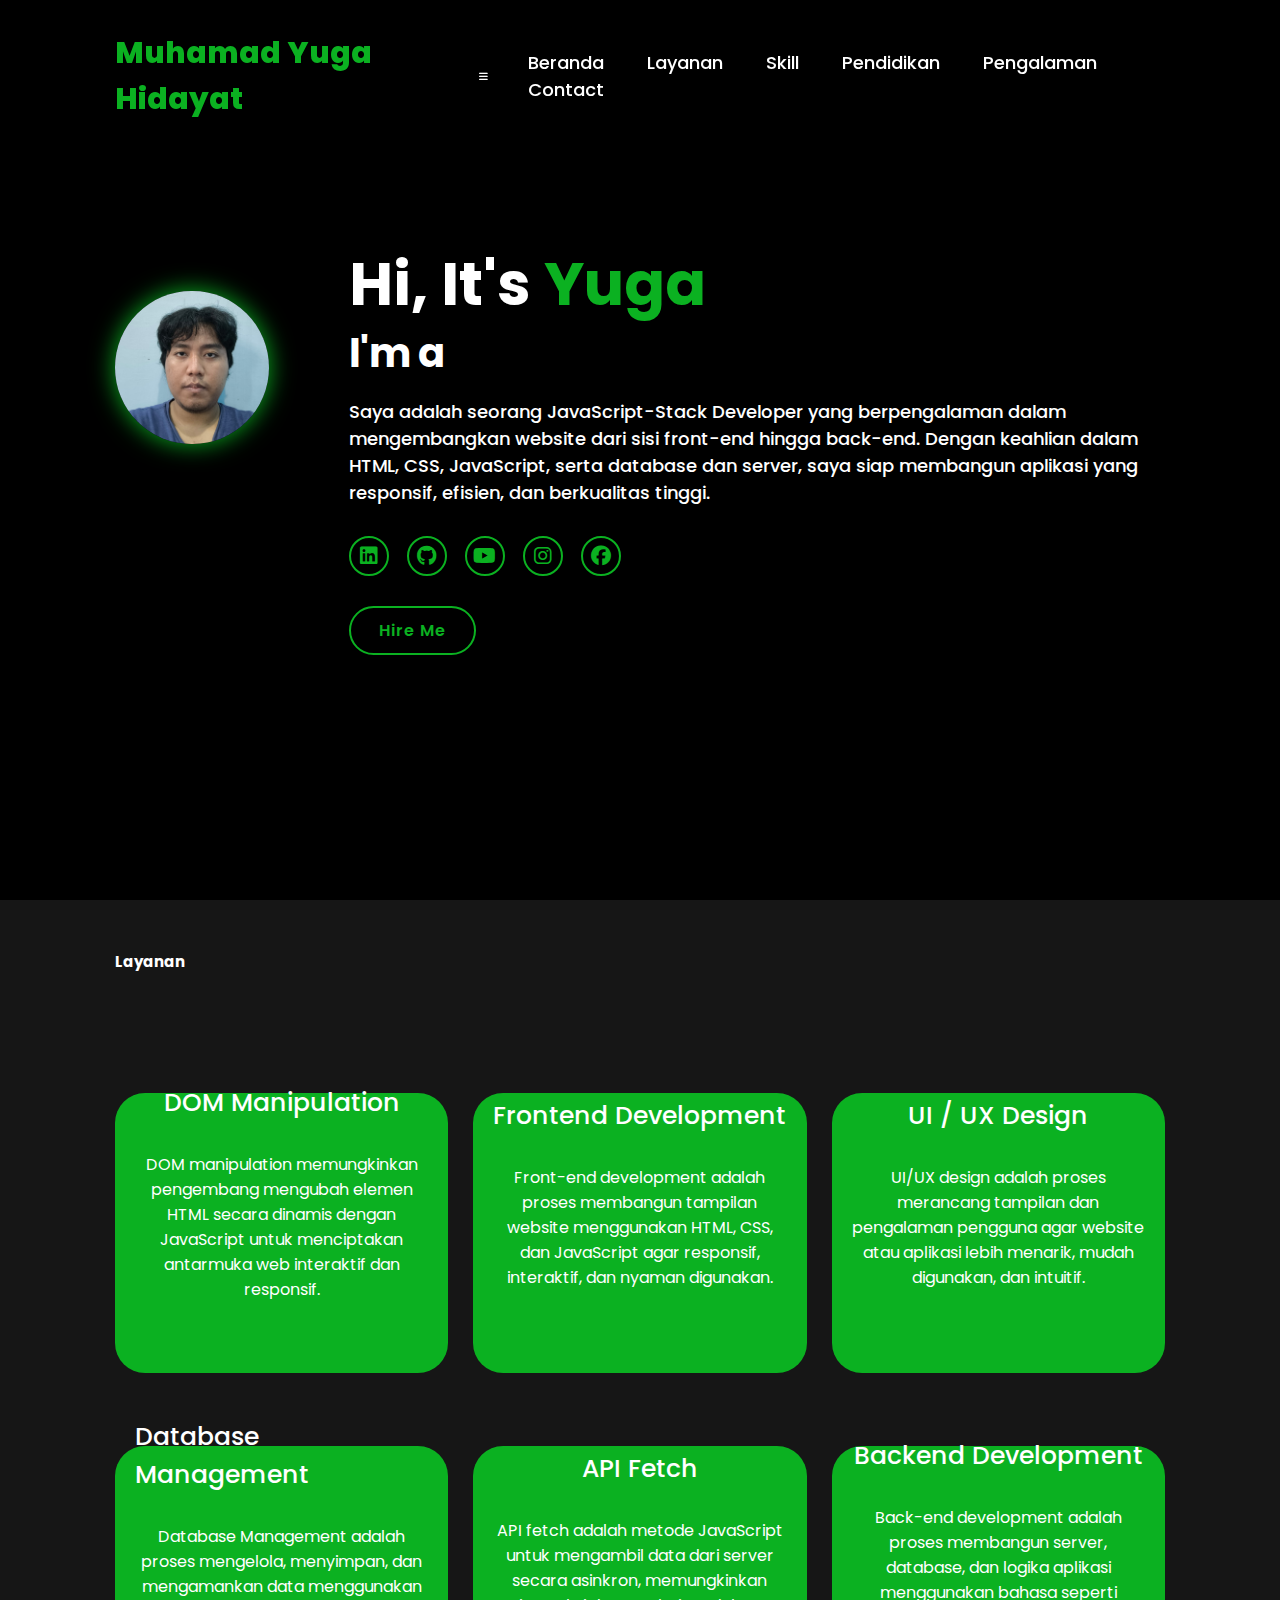
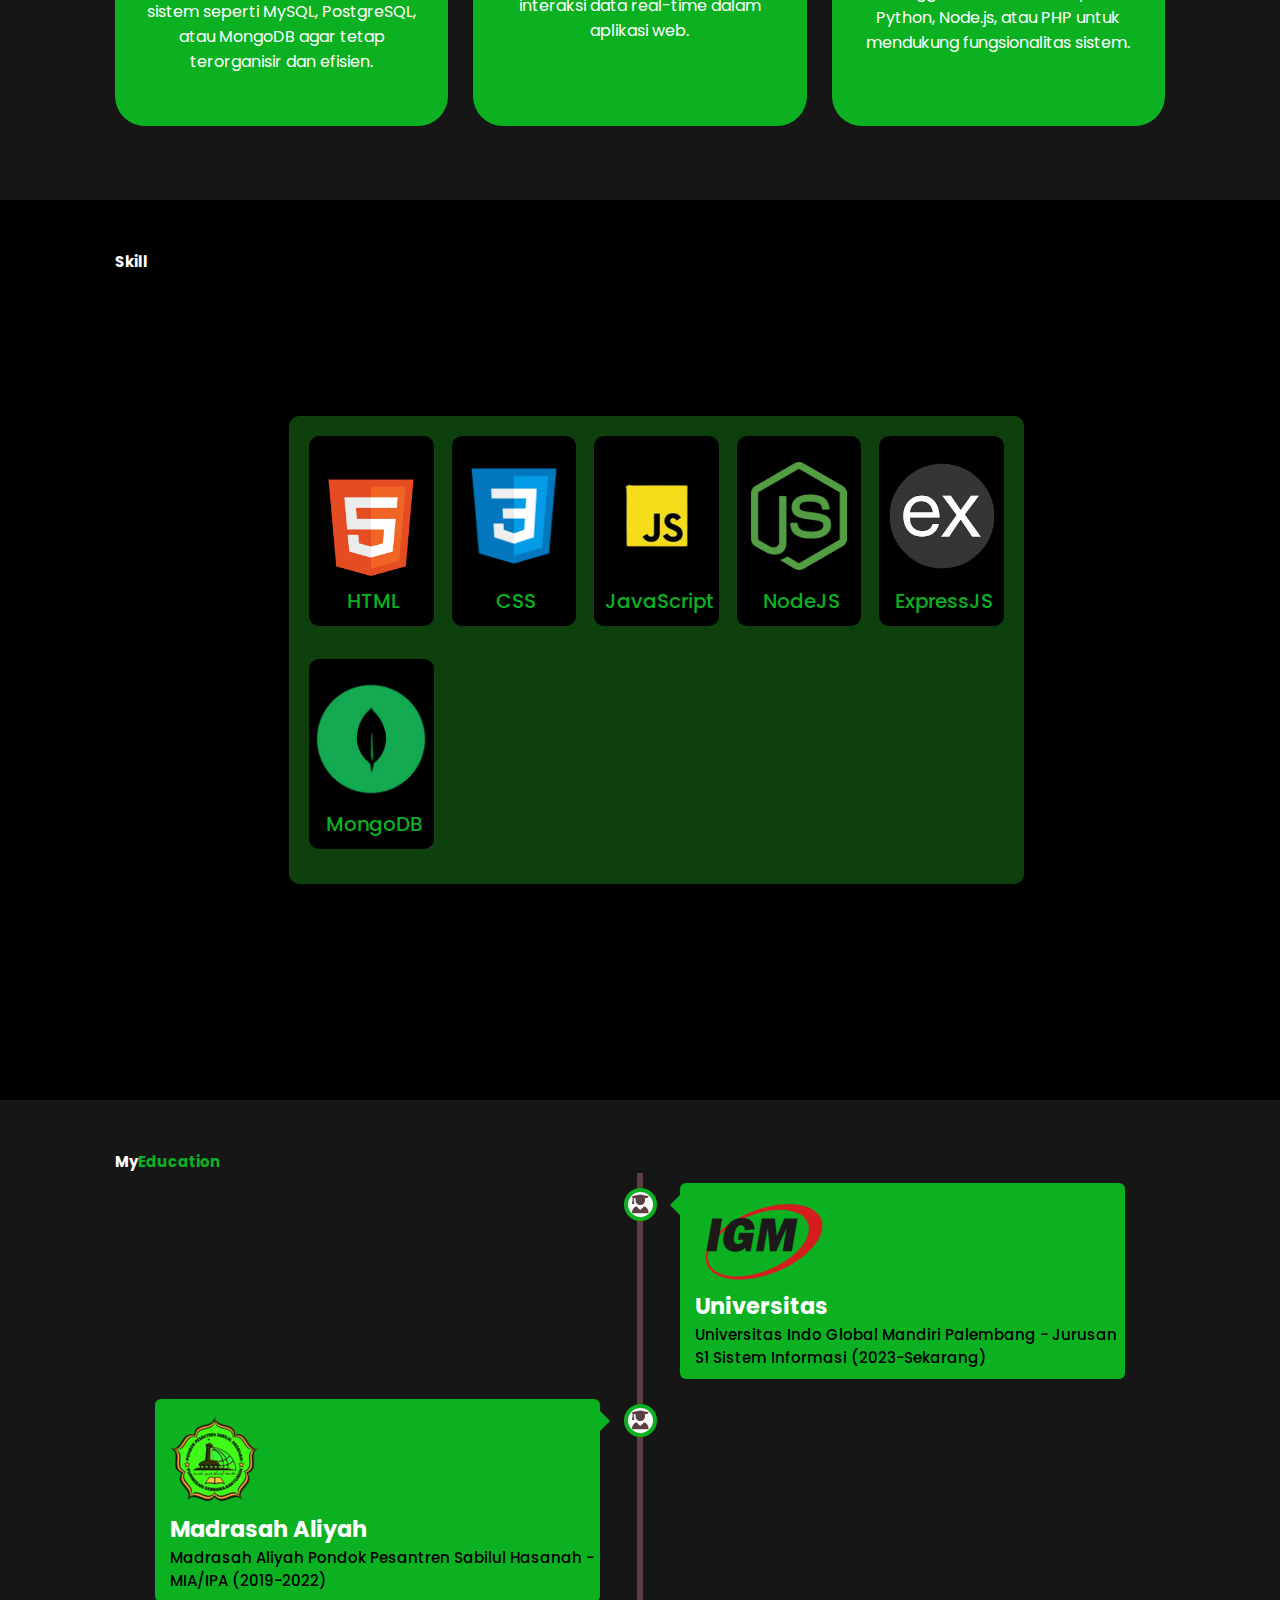
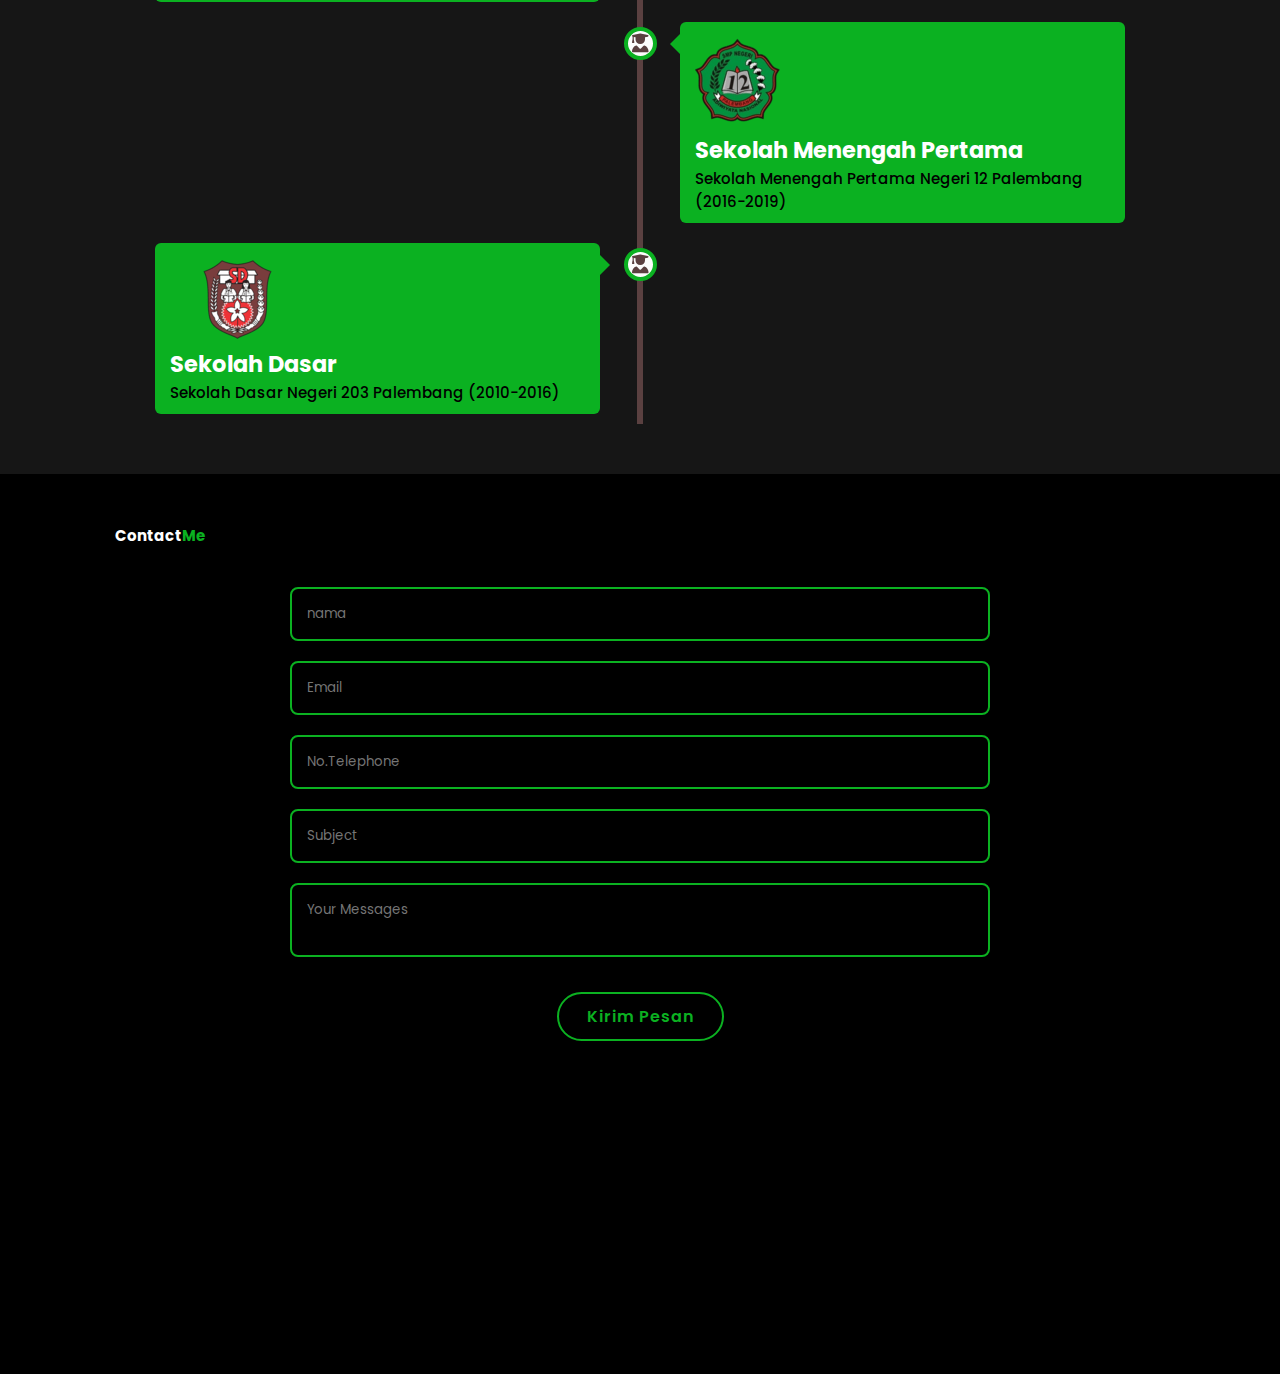
<file: index.html>
<!DOCTYPE html>
<html lang="id">
<head>
    <meta charset="UTF-8">
    <meta name="viewport" content="width=device-width, initial-scale=1.0">
    <title>Profil</title>
    <link rel="stylesheet" href="pstyle.css"/>
    <link rel="stylesheet" href="https://cdnjs.cloudflare.com/ajax/libs/font-awesome/6.7.2/css/all.min.css" integrity="sha512-Evv84Mr4kqVGRNSgIGL/F/aIDqQb7xQ2vcrdIwxfjThSH8CSR7PBEakCr51Ck+w+/U6swU2Im1vVX0SVk9ABhg==" crossorigin="anonymous" referrerpolicy="no-referrer" />
</head> 
<body>
    <header class="pheader">
    <a href="" class="plogo">Muhamad Yuga Hidayat</a>
    <i class="fa-solid fa-bars" class="pmenu-icon"></i>
    <nav class="pnavbar">
        <a href="#pberanda" class="pberanda" class="active">Beranda</a>
        <a href="#pservices" class="playanan">Layanan</a>
        <a href="#pskill" class="pskill">Skill</a>
        <a href="#pendidikan" class="ppendidikan">Pendidikan</a>
        <a href="#" class="ppengalaman">Pengalaman</a>
        <a href="#contact" class="pcontact">Contact</a>
    </nav>
    </header>

    <section class="phome" id="phome">
        <div class="phome-img">
            <img src="santai.jpg" alt="">
        </div>
        <div class="phome-content" id="pberanda">
            <h1>Hi, It's <span>Yuga</span></h1>
            <h3 class="ptyping-text">I'm a <span></span></h3>
            <p>Saya adalah seorang JavaScript-Stack Developer yang berpengalaman dalam mengembangkan website dari sisi front-end hingga back-end. Dengan keahlian dalam HTML, CSS, JavaScript, serta database dan server, saya siap membangun aplikasi yang responsif, efisien, dan berkualitas tinggi.</p>

            <div class="psocial-icon">
                <a href="#"><i class="fa-brands fa-linkedin"></i></a>
                <a href="#"><i class="fa-brands fa-github"></i></a>
                <a href="https://youtube.com/@yugaadvance3078?si=8Intkj5T7OHkukRr" target="_blank"><i class="fa-brands fa-youtube"></i></a>
                <a href="https://www.instagram.com/yuga_saja/" target="_blank"><i class="fa-brands fa-instagram"></i></a>
                <a href="https://www.facebook.com/yuga.otaku/" target="_blank"><i class="fa-brands fa-facebook"></i></a>
            </div>

            <a href="https://www.youtube.com/watch?v=dQw4w9WgXcQ" target="_blank" class="btn">Hire Me</a>
        </div>
    </section>
    <section class="pservices" id="pservices">
        <h2 class="pheading">Layanan</h2>

        <div class="pservices-container">
            <div class="pservices-box">
                <div class="pservices-info">
                    <h4>DOM Manipulation</h4>
                    <p>DOM manipulation memungkinkan pengembang mengubah elemen HTML secara dinamis dengan JavaScript untuk menciptakan antarmuka web interaktif dan responsif.</p>
                </div>
            </div>
            <div class="pservices-box">
                <div class="pservices-info">
                    <h4>Frontend Development</h4>
                    <p>Front-end development adalah proses membangun tampilan website menggunakan HTML, CSS, dan JavaScript agar responsif, interaktif, dan nyaman digunakan.</p>
                </div>
            </div>
            <div class="pservices-box">
                <div class="pservices-info">
                    <h4>UI / UX Design</h4>
                    <p>UI/UX design adalah proses merancang tampilan dan pengalaman pengguna agar website atau aplikasi lebih menarik, mudah digunakan, dan intuitif.</p>
                </div>
            </div>
            <div class="pservices-box">
                <div class="pservices-info">
                    <h4>Database Management</h4>
                    <p>Database Management adalah proses mengelola, menyimpan, dan mengamankan data menggunakan sistem seperti MySQL, PostgreSQL, atau MongoDB agar tetap terorganisir dan efisien.</p>
                </div>
            </div>
            <div class="pservices-box">
                <div class="pservices-info">
                    <h4>API Fetch</h4>
                    <p>API fetch adalah metode JavaScript untuk mengambil data dari server secara asinkron, memungkinkan interaksi data real-time dalam aplikasi web.</p>
                </div>
            </div>
            <div class="pservices-box">
                <div class="pservices-info">
                    <h4>Backend Development</h4>
                    <p>Back-end development adalah proses membangun server, database, dan logika aplikasi menggunakan bahasa seperti Python, Node.js, atau PHP untuk mendukung fungsionalitas sistem.</p>
                </div>
            </div>
        </div>
    </section>

    <section class="pskill" id="pskill">
        <h2 class="pheading">Skill</h2>
        <div class="pcontainer">
            <div class="prow" id="pskillcontainer">
                <div class="pbar">
                    <div class="pinfo">
                        <img  id="logo-html-img" src="html-logo.png" alt="">
                        <span>HTML</span>
                    </div>
                </div><div class="pbar">
                    <div class="pinfo">
                        <img id="logo-css-img" src="css-logo.png" alt="">
                        <span>CSS</span>
                    </div>
                </div><div class="pbar">
                    <div class="pinfo">
                        <img id="logo-js-img" src="js-logo.png" alt="">
                        <span>JavaScript</span>
                    </div>
                </div><div class="pbar">
                    <div class="pinfo">
                        <img id="logo-node-js-img" src="node-js-logo.png" alt="">
                        <span>NodeJS</span>
                    </div>
                </div><div class="pbar">
                    <div class="pinfo">
                        <img  id="logo-exp-js-img" src="express-js-logo.png" alt="">
                        <span>ExpressJS</span>
                    </div>
                </div><div class="pbar">
                    <div class="pinfo">
                        <img id="logo-mongo-db-img" src="mongodb-logo.png" alt="">
                        <span>MongoDB</span>
                    </div>
                </div>
        </div>
        
    </section>
    <section class="pendidikan" id="pendidikan">
        <h2 class="pheading">My<span>Education</span></h2>
        <div class="timeline">
            <div class="container right">
                <div class="content">
                    <div class="tag">
                        <img src="LOGO-IGM.png" alt="Lambang Universitas" class="school-logo universitas">
                        <h2>Universitas</h2>
                    </div>
                    <div class="decs">
                        <p>Universitas Indo Global Mandiri Palembang - Jurusan S1 Sistem Informasi (2023-Sekarang)</p>
                    </div>
                </div>  
            </div>
            <div class="container left">
                <div class="content">
                    <div class="tag">
                        <img src="ppsh.png" alt="Lambang Madrasah Aliyah" class="school-logo madrasah">
                        <h2>Madrasah Aliyah</h2>
                    </div>
                    <div class="decs">
                        <p>Madrasah Aliyah Pondok Pesantren Sabilul Hasanah - MIA/IPA (2019-2022) </p>
                    </div>
                </div>
            </div>
            <div class="container right">
                <div class="content">
                    <div class="tag">
                        <img src="smpn12.png" alt="Lambang SMP" class="school-logo smp">
                        <h2>Sekolah Menengah Pertama</h2>
                    </div>
                    <div class="decs">
                        <p>Sekolah Menengah Pertama Negeri 12 Palembang (2016-2019)</p>
                    </div>
                </div>
            </div>
            <div class="container left">
                <div class="content">
                    <div class="tag">
                        <img src="logosd (1).png" alt="Lambang SD" class="school-logo sd">
                        <h2>Sekolah Dasar</h2>
                    </div>
                    <div class="decs">
                        <p>Sekolah Dasar Negeri 203 Palembang (2010-2016)</p>
                    </div>
                </div>
            </div>
        </div>
    </section>
    <section class="contact" id="contact">
        <h2 class="pheading">Contact<span>Me</span></h2>
        <form action="">
            <div class="input-box">
                <input type="text" name="name" placeholder="nama" required>
                <input type="email" placeholder="Email" required>
                <input type="Number" placeholder="No.Telephone" required>
                <input type="text" placeholder="Subject">
            </div>
            <textarea name="" id="" cols="30" placeholder="Your Messages"></textarea>
            <input type="submit" value="Kirim Pesan" class="btn">
        </form>
    </section>
    <script src="main.js"></script>
</body>
</html>
</file>
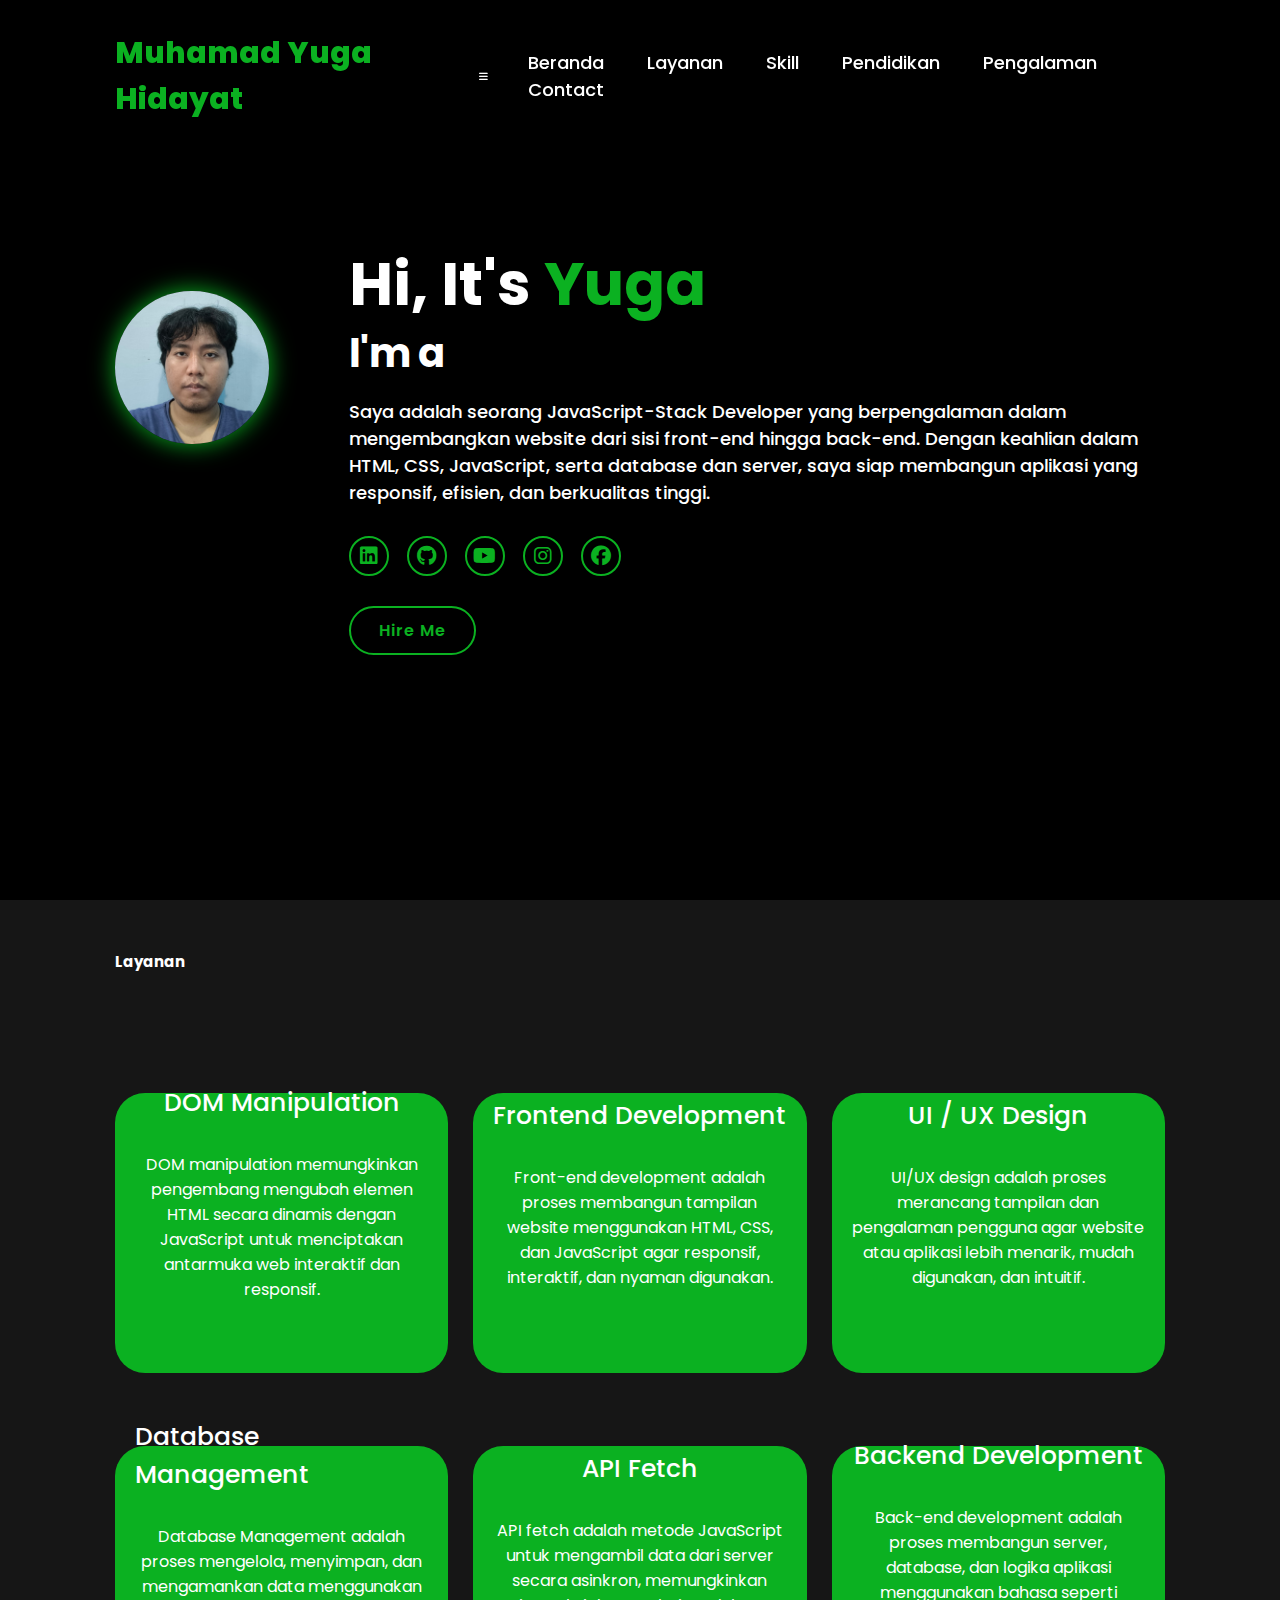
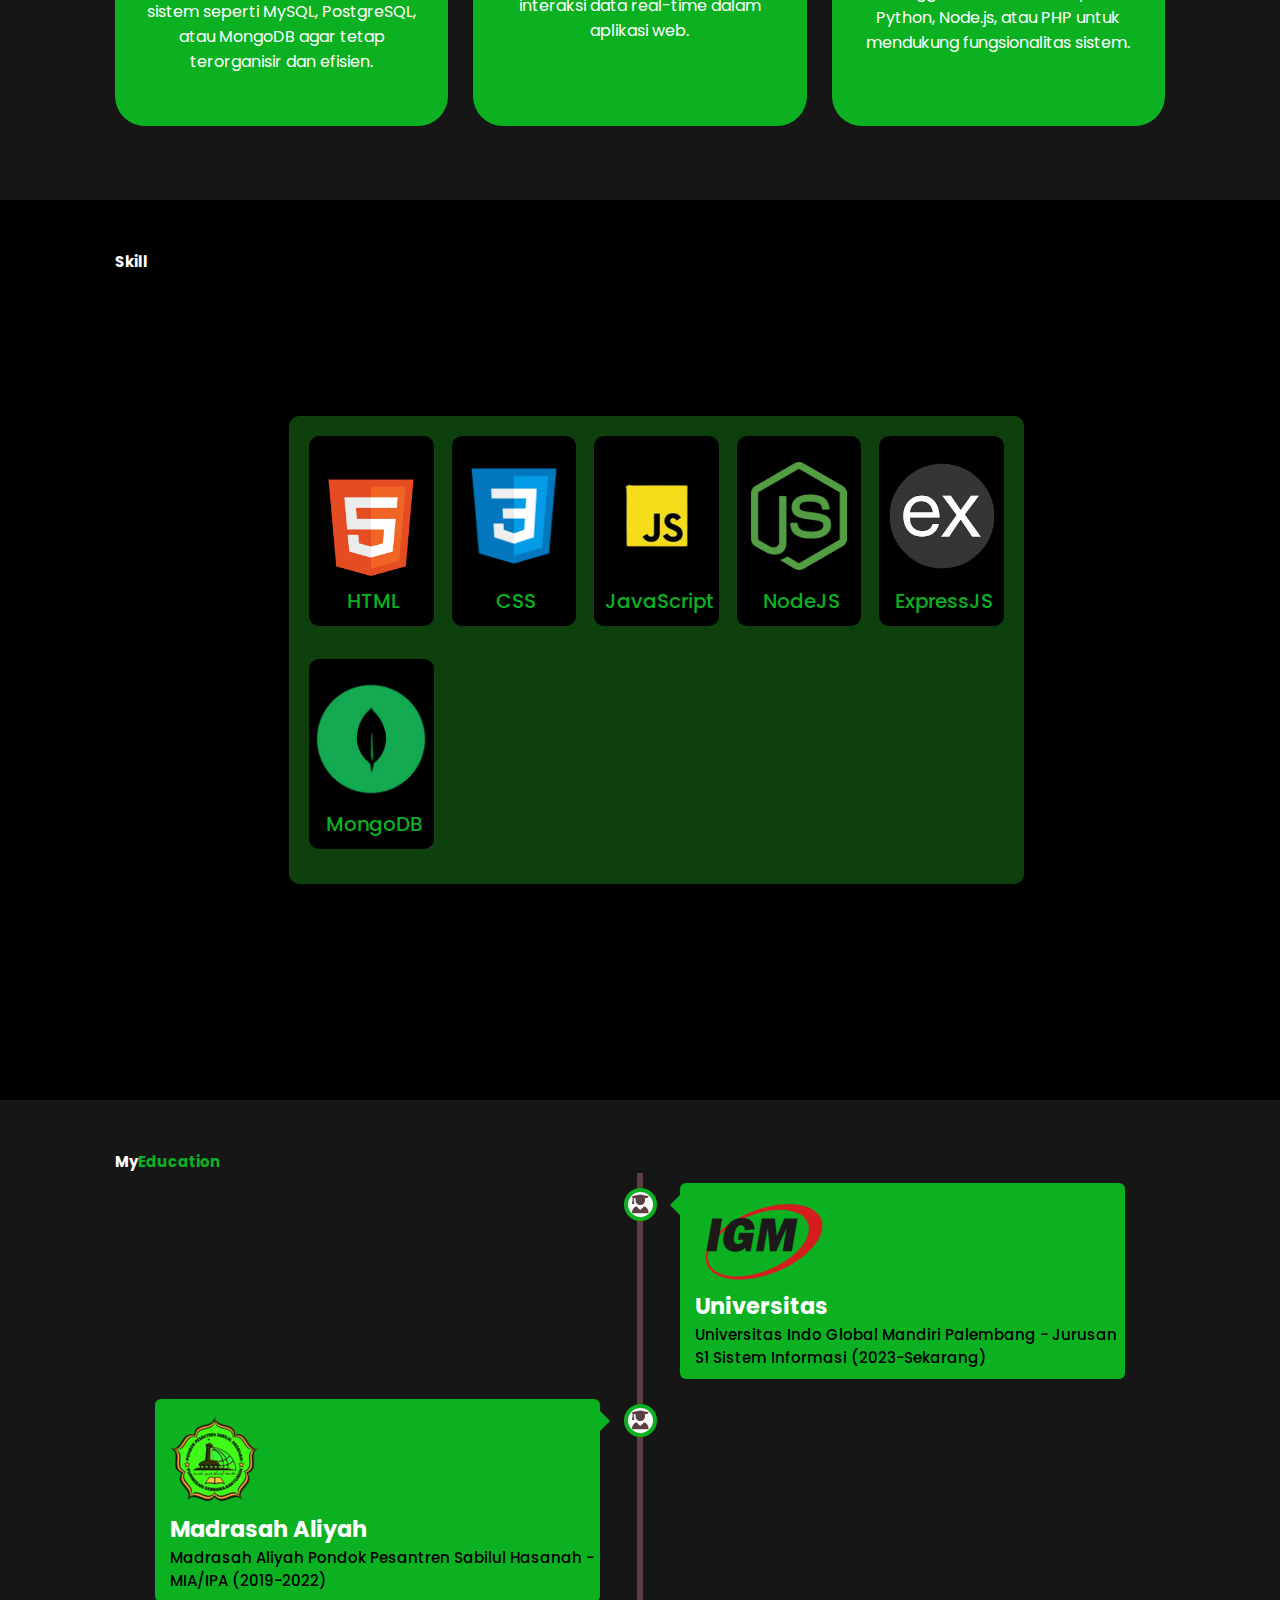
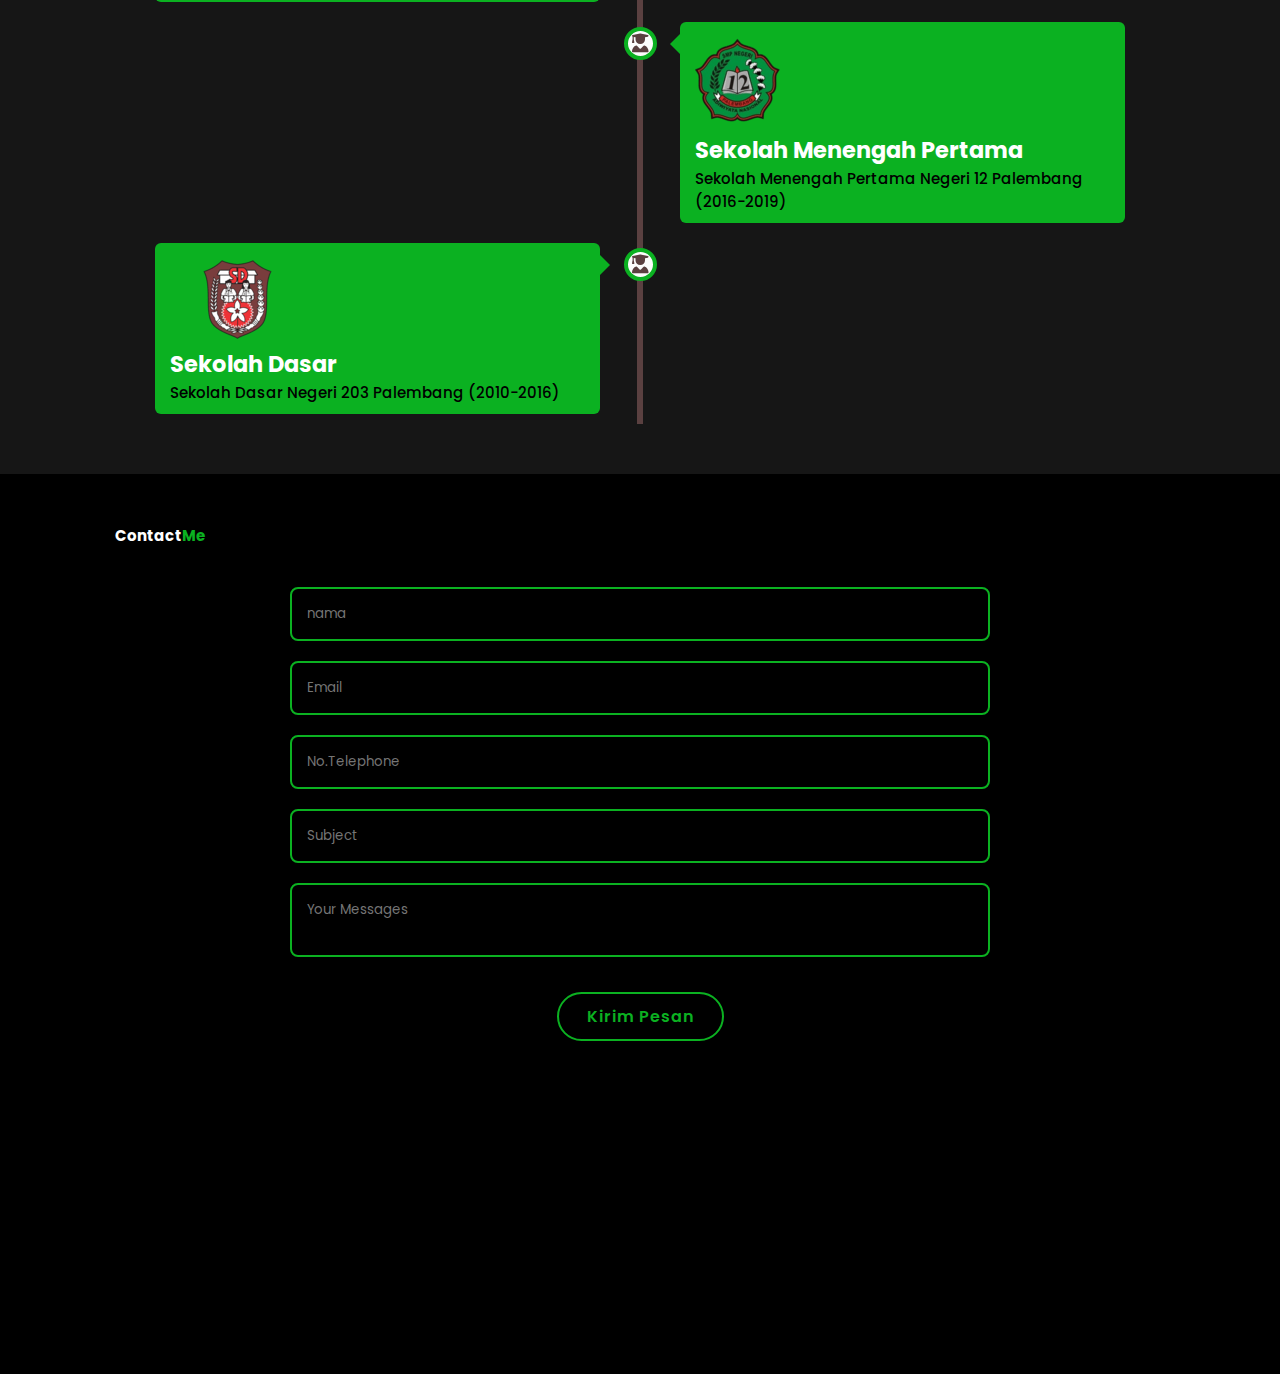
<file: profil.html>
<!DOCTYPE html>
<html lang="id">
<head>
    <meta charset="UTF-8">
    <meta name="viewport" content="width=device-width, initial-scale=1.0">
    <title>Profil</title>
    <link rel="stylesheet" href="pstyle.css"/>
    <link rel="stylesheet" href="https://cdnjs.cloudflare.com/ajax/libs/font-awesome/6.7.2/css/all.min.css" integrity="sha512-Evv84Mr4kqVGRNSgIGL/F/aIDqQb7xQ2vcrdIwxfjThSH8CSR7PBEakCr51Ck+w+/U6swU2Im1vVX0SVk9ABhg==" crossorigin="anonymous" referrerpolicy="no-referrer" />
</head> 
<body>
    <header class="pheader">
    <a href="" class="plogo">Muhamad Yuga Hidayat</a>
    <i class="fa-solid fa-bars" class="pmenu-icon"></i>
    <nav class="pnavbar">
        <a href="#pberanda" class="pberanda" class="active">Beranda</a>
        <a href="#pservices" class="playanan">Layanan</a>
        <a href="#pskill" class="pskill">Skill</a>
        <a href="#pendidikan" class="ppendidikan">Pendidikan</a>
        <a href="#" class="ppengalaman">Pengalaman</a>
        <a href="#contact" class="pcontact">Contact</a>
    </nav>
    </header>

    <section class="phome" id="phome">
        <div class="phome-img">
            <img src="\santai.jpg" alt="">
        </div>
        <div class="phome-content" id="pberanda">
            <h1>Hi, It's <span>Yuga</span></h1>
            <h3 class="ptyping-text">I'm a <span></span></h3>
            <p>Saya adalah seorang JavaScript-Stack Developer yang berpengalaman dalam mengembangkan website dari sisi front-end hingga back-end. Dengan keahlian dalam HTML, CSS, JavaScript, serta database dan server, saya siap membangun aplikasi yang responsif, efisien, dan berkualitas tinggi.</p>

            <div class="psocial-icon">
                <a href="#"><i class="fa-brands fa-linkedin"></i></a>
                <a href="#"><i class="fa-brands fa-github"></i></a>
                <a href="https://youtube.com/@yugaadvance3078?si=8Intkj5T7OHkukRr" target="_blank"><i class="fa-brands fa-youtube"></i></a>
                <a href="https://www.instagram.com/yuga_saja/" target="_blank"><i class="fa-brands fa-instagram"></i></a>
                <a href="https://www.facebook.com/yuga.otaku/" target="_blank"><i class="fa-brands fa-facebook"></i></a>
            </div>

            <a href="https://www.youtube.com/watch?v=dQw4w9WgXcQ" target="_blank" class="btn">Hire Me</a>
        </div>
    </section>
    <section class="pservices" id="pservices">
        <h2 class="pheading">Layanan</h2>

        <div class="pservices-container">
            <div class="pservices-box">
                <div class="pservices-info">
                    <h4>DOM Manipulation</h4>
                    <p>DOM manipulation memungkinkan pengembang mengubah elemen HTML secara dinamis dengan JavaScript untuk menciptakan antarmuka web interaktif dan responsif.</p>
                </div>
            </div>
            <div class="pservices-box">
                <div class="pservices-info">
                    <h4>Frontend Development</h4>
                    <p>Front-end development adalah proses membangun tampilan website menggunakan HTML, CSS, dan JavaScript agar responsif, interaktif, dan nyaman digunakan.</p>
                </div>
            </div>
            <div class="pservices-box">
                <div class="pservices-info">
                    <h4>UI / UX Design</h4>
                    <p>UI/UX design adalah proses merancang tampilan dan pengalaman pengguna agar website atau aplikasi lebih menarik, mudah digunakan, dan intuitif.</p>
                </div>
            </div>
            <div class="pservices-box">
                <div class="pservices-info">
                    <h4>Database Management</h4>
                    <p>Database Management adalah proses mengelola, menyimpan, dan mengamankan data menggunakan sistem seperti MySQL, PostgreSQL, atau MongoDB agar tetap terorganisir dan efisien.</p>
                </div>
            </div>
            <div class="pservices-box">
                <div class="pservices-info">
                    <h4>API Fetch</h4>
                    <p>API fetch adalah metode JavaScript untuk mengambil data dari server secara asinkron, memungkinkan interaksi data real-time dalam aplikasi web.</p>
                </div>
            </div>
            <div class="pservices-box">
                <div class="pservices-info">
                    <h4>Backend Development</h4>
                    <p>Back-end development adalah proses membangun server, database, dan logika aplikasi menggunakan bahasa seperti Python, Node.js, atau PHP untuk mendukung fungsionalitas sistem.</p>
                </div>
            </div>
        </div>
    </section>

    <section class="pskill" id="pskill">
        <h2 class="pheading">Skill</h2>
        <div class="pcontainer">
            <div class="prow" id="pskillcontainer">
                <div class="pbar">
                    <div class="pinfo">
                        <img  id="logo-html-img" src="/html-logo.png" alt="">
                        <span>HTML</span>
                    </div>
                </div><div class="pbar">
                    <div class="pinfo">
                        <img id="logo-css-img" src="/css-logo.png" alt="">
                        <span>CSS</span>
                    </div>
                </div><div class="pbar">
                    <div class="pinfo">
                        <img id="logo-js-img" src="/js-logo.png" alt="">
                        <span>JavaScript</span>
                    </div>
                </div><div class="pbar">
                    <div class="pinfo">
                        <img id="logo-node-js-img" src="/node-js-logo.png" alt="">
                        <span>NodeJS</span>
                    </div>
                </div><div class="pbar">
                    <div class="pinfo">
                        <img  id="logo-exp-js-img" src="/express-js-logo.png" alt="">
                        <span>ExpressJS</span>
                    </div>
                </div><div class="pbar">
                    <div class="pinfo">
                        <img id="logo-mongo-db-img" src="/mongodb-logo.png" alt="">
                        <span>MongoDB</span>
                    </div>
                </div>
        </div>
        
    </section>
    <section class="pendidikan" id="pendidikan">
        <h2 class="pheading">My<span>Education</span></h2>
        <div class="timeline">
            <div class="container right">
                <div class="content">
                    <div class="tag">
                        <img src="/LOGO-IGM.png" alt="Lambang Universitas" class="school-logo universitas">
                        <h2>Universitas</h2>
                    </div>
                    <div class="decs">
                        <p>Universitas Indo Global Mandiri Palembang - Jurusan S1 Sistem Informasi (2023-Sekarang)</p>
                    </div>
                </div>  
            </div>
            <div class="container left">
                <div class="content">
                    <div class="tag">
                        <img src="/ppsh.png" alt="Lambang Madrasah Aliyah" class="school-logo madrasah">
                        <h2>Madrasah Aliyah</h2>
                    </div>
                    <div class="decs">
                        <p>Madrasah Aliyah Pondok Pesantren Sabilul Hasanah - MIA/IPA (2019-2022) </p>
                    </div>
                </div>
            </div>
            <div class="container right">
                <div class="content">
                    <div class="tag">
                        <img src="/smpn12.png" alt="Lambang SMP" class="school-logo smp">
                        <h2>Sekolah Menengah Pertama</h2>
                    </div>
                    <div class="decs">
                        <p>Sekolah Menengah Pertama Negeri 12 Palembang (2016-2019)</p>
                    </div>
                </div>
            </div>
            <div class="container left">
                <div class="content">
                    <div class="tag">
                        <img src="/logosd (1).png" alt="Lambang SD" class="school-logo sd">
                        <h2>Sekolah Dasar</h2>
                    </div>
                    <div class="decs">
                        <p>Sekolah Dasar Negeri 203 Palembang (2010-2016)</p>
                    </div>
                </div>
            </div>
        </div>
    </section>
    <section class="contact" id="contact">
        <h2 class="pheading">Contact<span>Me</span></h2>
        <form action="">
            <div class="input-box">
                <input type="text" name="name" placeholder="nama" required>
                <input type="email" placeholder="Email" required>
                <input type="Number" placeholder="No.Telephone" required>
                <input type="text" placeholder="Subject">
            </div>
            <textarea name="" id="" cols="30" placeholder="Your Messages"></textarea>
            <input type="submit" value="Kirim Pesan" class="btn">
        </form>
    </section>
    <script src="main.js"></script>
</body>
</html>
</file>
<file: pstyle.css>
@import url('https://fonts.googleapis.com/css2?family=Poppins:wght@100;200;300;400;500;600&display=swap');
* {
    margin: 0;
    padding: 0;
    box-sizing: border-box;
    text-decoration: none;
    border: none;
    outline: none;
    scroll-behavior: smooth;
    font-family: 'Poppins', sans-serif;
}

:root {
    --bg-color: #000000;
    --second-bg-color: #161616;
    --text-color: #ffffff;
    --main-color: #0bb121;
}

html {
    font-size: 62.5%;
    overflow-x: hidden;
}

body {
    background: var(--bg-color);
    font-family: "Poppins", sans-serif;
    color: var(--text-color);
}
html::-webkit-scrollbar {
    width: 0.8rem;
}
html::-webkit-scrollbar-track {
    background: var(--bg-color);
}
html::-webkit-scrollbar-thumb {
    background: var(--main-color);
}

.pheader {
    position: fixed;
    top: 0;
    left: 0;
    width: 100%;
    padding: 3rem 9%;
    background: rgba(0 ,0 ,0 ,0.7);
    filter: drop-shadow(10px);
    display: flex;
    justify-content: space-between;
    align-items: center;
    z-index: 100;
}
.plogo {
    font-size: 3rem;
    color: var(--main-color);
    font-weight: 800;
    cursor: pointer;
    transition: 0.5s ease;
}
.plogo:hover {
    transform: scale(1.1);
}
.pnavbar a {
    font-size: 1.8rem;
    color: var(--text-color);
    margin-left: 4rem;
    font-weight: 500;
    transition: 0.3s ease;
    border-bottom: 3px solid transparent;
}
.pnavbar a:hover,
.pnavbar a.active {
    color: var(--main-color);
    border-bottom: 3px solid var(--main-color);
}
#pmenu-icon {
    font-size: 3.6rem;
    color: var(--main-color);
    display: none;
    cursor: pointer;
    z-index: 999;
    position: relative;
}

@media (max-width: 995px) {
    #pmenu-icon {
        display: block;
    }
    .pnavbar {
        position: absolute;
        top: 100%;
        right: 0;
        width: 40%;
        border-left: 3px solid var(--main-color);
        border-bottom: 3px solid var(--main-color);
        border-bottom-left-radius: 2rem;
        padding: 1rem 3%;
        background-color: var(--second-bg-color);
        border-top: 0.1rem solid rgba(0, 0, 0, 0.1);
        opacity: 0;
        transform: translateY(-10px);
        pointer-events: none;
        transition: all 0.4s ease-in-out;
        z-index: 98;
    }
    .pnavbar.active {
        opacity: 1;
        transform: translateY(0);
        pointer-events: auto;
    }
    .pnavbar a {
        display: block;
        font-size: 2rem;
        margin: 3rem 0;
    }
    .pnavbar a:hover,
    .pnavbar a.active {
        padding: 1rem;
        border-radius: 0.5rem;
        border-bottom: 0.5rem solid var(--main-color);
    }

}

/* beranda section */
section {
    min-height: 100vh;
    padding: 5rem 9% 5rem;
}

#pisi-p {
    text-align: justify;
}


.phome {
    display: flex;
    justify-content: center;
    align-items: center;
    gap: 8rem;
    background: var(--bg-color);
}
.phome .phome-content h1{
    font-size: 6rem;
    font-weight: 700;
    line-height: 1.3;
}
span {
    color: var(--main-color);
}
.phome-content h3{
    font-size: 4rem;
    margin-bottom: 1rem;
    font-weight: 700;
}
.phome-img {
    border-radius: 50%;
}
.phome-img img {
    position: relative;
    top: -8rem;
    left: 0;
    margin: 0; 
    width: 12vw;
    max-width: 185px;
    border-radius: 50%;
    box-shadow: 0 0 25px var(--main-color);
    cursor: pointer;
}
.phome-img img:hover {
    transform: scale(1.01);
    filter: drop-shadow( 0 0 25px var(--main-color));
}
.phome-content p{
    font-size: 1.8rem;
    font-weight: 500;
}
.psocial-icon a{
    display: inline-flex;
    justify-content: center;
    align-items: center;
    width: 4rem;
    height: 4rem;
    background: transparent;
    border: 0.2rem solid var(--main-color);
    font-size: 2rem;
    border-radius: 50%;
    color: var(--main-color);
    margin: 3rem 1.5rem 3rem 0;
    transition: 0.3s ease;
}
.psocial-icon a:hover {
    color: black;
    transform: scale(1.3)translateY(-5px);
    background: var(--main-color);
    box-shadow: 0 0 25px var(--main-color); 
}
.btn {
    display: inline-block;
    padding: 1rem 2.8rem;
    background: var(--bg-color);
    border-radius: 4rem;
    font-size: 1.6rem;
    color: var(--main-color);
    border: 2px solid var(--main-color);
    letter-spacing: 0.1rem;
    font-weight: 600;
    transition: 0.3s ease;
    cursor: pointer;
}
.btn:hover {
    transform: scale(1.03);
    background-color: var(--main-color);
    color: black;
    box-shadow: 0 0 25px var(--main-color);
}
.ptyping-text {
    font-size: 34px;
    font-weight: 600;
    min-width: 280px;
    overflow: hidden; 
    display: inline-block; 
}
.ptyping-text span {
    position: relative;
    display: inline-block;
}
.ptyping-text span::before{
    content: 'Software Developer';
    color: var(--main-color);
    animation: words 20s infinite;
}
.ptyping-text span::after{
    content: '';
    background: var(--bg-color);
    position: absolute;
    width: calc(100% + 8px);
    height: 100%;
    border-left: 3px solid var(--bg-color);
    right: -8px;
    animation: cursor 0.6s infinite, typing 20s steps(14) infinite;
}
@keyframes cursor {
    to {
        border-left: 3px solid var(--main-color);
    }
}
@keyframes words {
    0%, 20% {
        content: 'Web Developer';
    }
    21%, 40% {
        content: 'Database Manager';
    }
    41%, 60% {
        content: 'Web Designer';
    }
    61%, 80% {
        content: 'Front-End Developer';
    }
    81%, 100% {
        content: 'Back-End Developer';
    }
}
@keyframes typing {
    10%, 15%,
    30%, 35%,
    50%, 55%,
    70%, 75%,
    90%, 95% {
        width: 0;
    }
    5%, 20%,
    25%, 40%,
    45%, 60%,
    65%, 80%, 85%{
        width: calc(100% + 8px);
    }
}
@media (max-width:100px) {
    .phome {
        gap: 4rem;
    }
}
@media (max-width:995px) {
    .phome {
        flex-direction: column;
        margin: 5rem 4rem;
    }
    .phome .phome-content h3 {
        font-size: 5rem;
    }
    .phome-img img {
        width: 70vw;
        margin-top: 4rem;
    }
}


/*service section*/

#pservices {
    background: var(--second-bg-color);
    display: grid;
}
.pservices-container {
    display: grid;
    grid-template-columns: repeat(3, 1fr);
    align-items: center;
    gap: 2.5rem;
}
.pservices-box {
    background-color: var(--main-color);
    height: 280px;
    border-radius: 3rem;
    cursor: pointer;
    transition: 0.3s ease;
}
.pservices-box:hover {
    background: transparent;
    color: var(--text-color);
    transform: scale(1.03);
    border: 3px solid var(--main-color);
}
.pservices-box .pservices-info {
    display: flex;
    flex-direction: column;
    text-align: left;
    max-height: 200px;
    justify-content: center;
    align-items: center;
    padding: 2em;
}


.pservices-info h4 {
    font-size: 2.5rem;
    font-weight: 500;
    margin-bottom: 3rem;
}

.pservices-info p {
    font-size: 1.6rem;
    font-weight: 400;
    margin: 0;
    text-align: center;
} 


@media (max-width:991px) {
    section {
        padding: 10rem 3% 2rem;
    }
    .pservices-container {
        padding-bottom: 3rem;
    }
}
@media (max-width:895px) {
    .pservices h2{
        margin-bottom: 3rem;
    }
    .pservices-container {
        grid-template-columns: repeat(1,1fr);
    }
}
/* skill secttion */
#pskill {
    background: var(--bg-color);
    align-content: center;
    display: flex;
}

.pskill .pcontainer {
    background: rgba(45, 229, 45, 0.278);
    color: var(--text-color);
    border-radius: 1rem;
    padding: 2rem;
    width: 70%;
    margin: auto;

}
.pskill .pcontainer .prow {
    display: grid;
    grid-template-columns: repeat(auto-fit, minmax(120px, 1fr));
    flex-wrap: wrap;
    gap: 1.8rem;
}
.pskill .pcontainer .pbar {
    margin-bottom: 15px;
    padding: 10px;
    border-radius: 1rem;
    background: var(--bg-color);
    box-shadow: none;
    transition: 0.3s ease;
}
.pskill .pcontainer .pbar:hover {
    box-shadow: 0 10px 20px var(--main-color);
}
.pskill .pcontainer .pbar .pinfo {
    display: flex;
    flex-direction: column;
    align-items: center;
    gap: 1rem;
    margin-top: 1rem;
}
.pskill .pcontainer .pbar .pinfo span{
    font-size: 2rem;
    font-weight: 500;
    margin-left: 0.5rem;
}
#logo-html-img {
    height: 120px;
    width: 120px;
    
}
#logo-css-img {
    height: 120px;
    width: 120px;
}
#logo-js-img {
    height: 120px;
    width: 120px;
}
#logo-node-js-img {
    height: 120px;
    width: 120px;
}
#logo-exp-js-img {
    height: 120px;
}
#logo-mongo-db-img {
    height: 120px;
}
/* section pendidikan */

.pendidikan {
    background: var(--second-bg-color);
}
.pendidikan .timeline {
    position: relative;
    max-width: 1200px;
    margin: 0 auto;
}
.pendidikan .timeline::after{
    content: '';
    position: absolute;
    width: 6px;
    background: rgb(90, 64, 64);
    top: 0;
    bottom: 0;
    left: 50%;
    margin-left: -3px;
    z-index: -2px;
}
.pendidikan .container {
    padding: 10px 40px;
    position: relative;
    background-color: inherit;
    width: 50%;
}
.pendidikan .container::after{
    content: '\f501';
    position: absolute;
    width: 25px;
    height: 25px;
    line-height: 25px;
    right: -17px;
    background-color: rgb(252, 252, 252);
    border: 4px solid var(--main-color);
    top: 15px;
    border-radius: 50%;
    z-index: 100;
    font-size: 1.89rem;
    text-align: center;
    font-weight: 600;
    font-family: "Font Awesome\ 5 free";
    color:rgb(90, 64, 64);
}
.pendidikan .left {
    left: 0;
}
.pendidikan .right {
    left: 50%;
}
.pendidikan .left::before{
    content: '';
    height: 0;
    position: absolute;
    top: 22px;
    width: 0;
    z-index: 1;
    right: 30px;
    border: medium solid var(--main-color);
    border-width: 10px 0 10px 10px;
    border-color: transparent transparent transparent var(--main-color);
}
.pendidikan .right::before{
    content: '';
    height: 0;
    position: absolute;
    top: 22px;
    width: 0;
    z-index: 1;
    left: 30px;
    border: medium solid var(--main-color);
    border-width: 10px 10px 10px 0;
    border-color: transparent var(--main-color) transparent ;
}
.pendidikan .right::after{
    left: -16px;
}
.pendidikan .content {
    background: var(--main-color);
    position: relative;
    border-radius:6px;
}
.pendidikan .content .tag {
    font-size: 1.5rem;
    padding-top: 1.5rem;
    padding-left: 1.5rem;
}
.pendidikan .content .decs {
    margin-left: 1.5rem;
    padding-bottom: 1rem;
}
.pendidikan .content .decs h3 {
    font-size: 1.5rem;
    font-weight: 600;
    color: black;

}
.pendidikan .content .decs p {
    font-size: 1.5rem;
    font-weight: 500;
    color: black;
}
@media screen and (max-width:600px) {
    .pendidikan .timeline {
        margin-top: 2rem;
    }
    .pendidikan .timeline::after{
        left: 31px;
    }
    .pendidikan .container {
        width: 100%;
        padding-left: 8rem;
        padding-right: 2rem;
    }
    .pendidikan .container::after{
        font-size: 2.2rem;
    }
    .pendidikan .container::before{
        left: 61px;
        border: medium solid var(--main-color);
        border-width: 10px 10px 10px 0;
        border-color: transparent var(--main-color) transparent transparent;
    }
    .pendidikan .left::after{
        left: 15px;
    }
    .pendidikan .right::after{
        left: 15px; 
    }
    .pendidikan .right {
        left: 0%;
    }
}
/* contact form */ 
.contact h2 {
    margin-bottom: 3rem;
    color: white
}
.contact form {
    max-width: 70rem;
    margin: 1rem auto;
    margin-bottom: 3rem;
    text-align: center;
}
.contact form .input-box {
    display: flex;
    justify-content: center;
    flex-wrap: wrap;
}
.contact form .input-box input,
.contact form textarea {
    width: 100%;
    padding: 1.5rem;
    color: var(--text-color);
    background: var(--bg-color);
    border-radius: 0.8rem;
    border: 2px solid var(--main-color);
    margin: 1rem 0;
    resize: none;
}
.contact form .btn {
    margin-top: 2rem;
}

/* Pop up Wa  */
.ke-wa-bae p{
    font-size: 2rem;
    margin-bottom: 3rem;
}
.ke-wa-bae {
    position: fixed;
    top: 50%;
    left: 50%;
    inset: 0;
    background: var(--bg-color);
    padding: 6rem;
    box-shadow: 10px green;
    text-align: center;
    z-index: 9999;
    border-radius: 3rem;
    border: 3px solid var(--main-color);
    margin: auto;
    max-width: 80rem;
    max-height: 24rem;
    opacity: 0;
    visibility: hidden;
    transform: scale(0.8);
    transition: opacity 0.4s ease, transform 0.4s ease;
}
.ke-wa-bae.active {
    opacity: 1;
    visibility: visible;
    transform: scale(1);
}

.ke-wa-bae button {
    margin: 5px;
    padding: 10px;
    border: none;
    cursor: pointer;
}


.btn-iyo {
    background-color: var(--bg-color);
    color: var(--main-color);
    border-radius: 10px;
    font-size: 2rem;
    font-weight: bold;
    transition: 0.3s ease;
    border: 2px solid var(--main-color) !important;
    margin-right: 4rem !important;
}
.btn-iyo:hover {
    color: var(--bg-color);
    transform: scale(1.2)translateY(-5px);
    background-color: var(--main-color);
    filter: drop-shadow( 0 0 20px var(--main-color));
}

.btn-idak {
    background-color: var(--bg-color);
    color: rgb(224, 0, 0);
    border-radius: 10px;
    font-size: 2rem;
    font-weight: bold;
    border: 2px solid rgb(224, 0, 0) !important;
    margin-left: 4rem !important;
    transition: 0.3s ease;
}

.btn-idak:hover {
    color: var(--bg-color);
    transform: scale(1.2)translateY(-5px);
    background-color: rgb(224, 0, 0);
    filter: drop-shadow( 0 0 20px rgb(224, 0, 0));
}

/* Media Query untuk HP */
@media (max-width: 768px) {
    html {
        font-size: 50%;
    }

    .phome {
        flex-direction: column;
        gap: 3rem;
        text-align: center;
    }

    .phome-img img {
        width: 40vw;
        max-width: 140px;
        top: 0;
    }

    .phome-content h1 {
        font-size: 1.6rem;
    }

    .phome-content h3 {
        font-size: 1rem;
    }

    .phome-content p {
        font-size: 1.4rem;
    }

    .psocial-icon a {
        width: 3.5rem;
        height: 3.5rem;
        font-size: 1.8rem;
    }

    .btn {
        font-size: 1.4rem;
        padding: 0.8rem 2.4rem;
    }

    .ptyping-text {
        font-size: 2rem;
    }

    .pservices-container {
        display: flex;
        flex-direction: column;
        gap: 2.5rem;
        max-height: 1200px;
        margin-bottom: 2rem;
    }

    .pservices-info h4 {
        font-size: 2rem;
    }

    .pservices-info p {
        font-size: 1.4rem;
    }

    .pskill .pcontainer {
        width: 90%;
        padding: 1.5rem;
    }

    .pskill .pcontainer .pbar .pinfo span {
        font-size: 1.5rem;
    }

    .pskill .pcontainer .pbar img {
        width: 90px !important;
        height: 90px !important;
    }

    .contact h2 {
        font-size: 2.8rem;
    }

    .contact form .input-box input,
    .contact form textarea {
        font-size: 1.4rem;
    }
}
</file>
